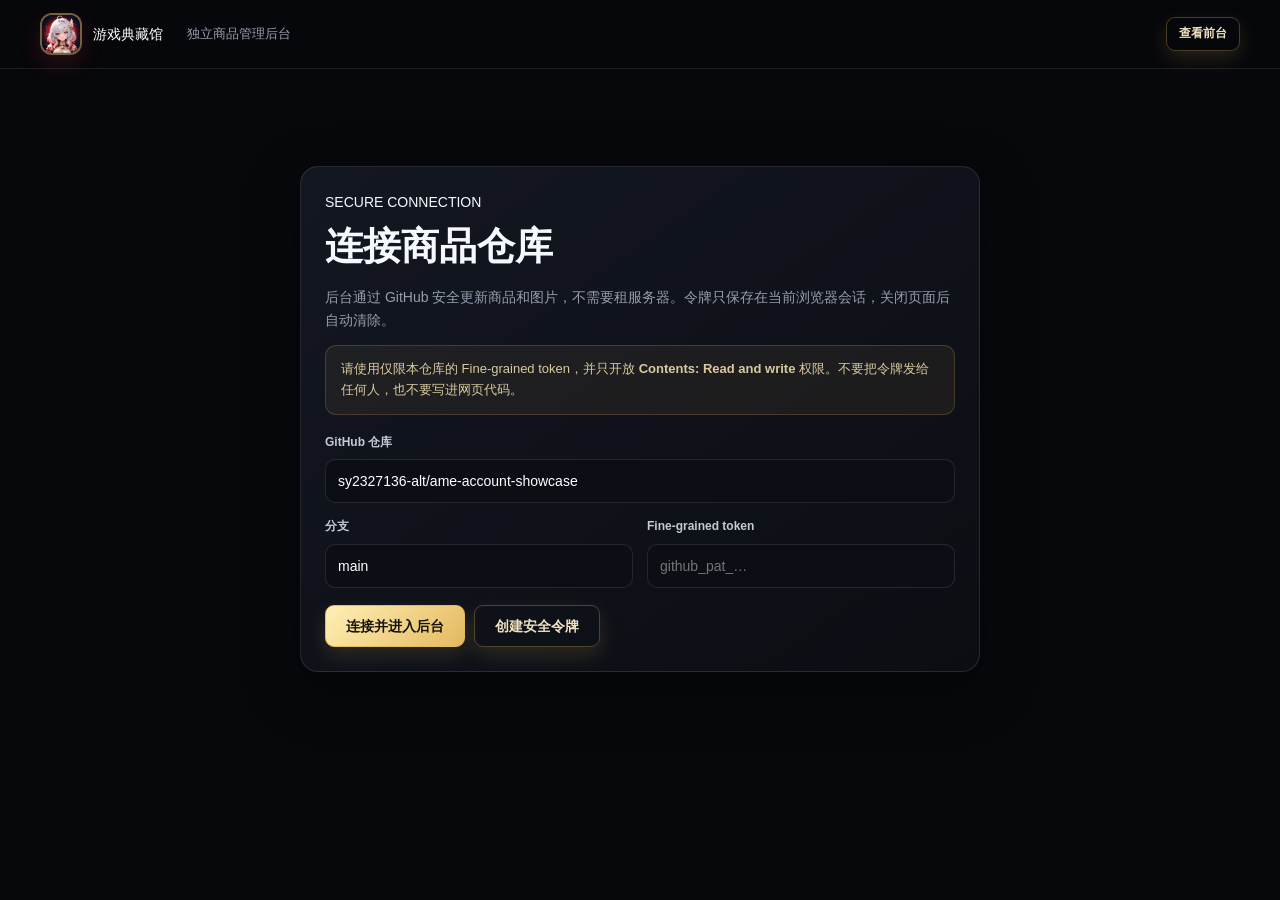
<file: admin.html>
<!doctype html><html lang="zh-CN"><head><meta charset="utf-8"><meta name="viewport" content="width=device-width,initial-scale=1,viewport-fit=cover"><meta name="theme-color" content="#07080c"><meta name="robots" content="noindex,nofollow"><title>商品管理后台｜GF 游戏典藏馆</title><link rel="stylesheet" href="./css/site.css"><link rel="stylesheet" href="./css/admin.css"></head>
<body class="admin-body"><div class="noise"></div><header class="admin-header"><div class="container admin-header-inner"><a class="brand" href="./"><span class="brand-avatar"><img src="./assets/brand-avatar.webp" alt="GF游戏典藏馆原创二次元头像"></span><span>游戏典藏馆</span></a><span class="admin-title">独立商品管理后台</span><div class="admin-header-actions"><a class="btn ghost small" href="./" target="_blank">查看前台</a><button class="btn small" data-disconnect style="display:none">退出连接</button></div></div></header>
<main class="admin-main">
  <section class="connect-wrap" data-connect-panel><div class="admin-panel"><span class="eyebrow">SECURE CONNECTION</span><h1>连接商品仓库</h1><p>后台通过 GitHub 安全更新商品和图片，不需要租服务器。令牌只保存在当前浏览器会话，关闭页面后自动清除。</p><div class="notice">请使用仅限本仓库的 Fine-grained token，并只开放 <b>Contents: Read and write</b> 权限。不要把令牌发给任何人，也不要写进网页代码。</div><div class="form-grid" style="margin-top:18px"><div class="form-group full"><label>GitHub 仓库</label><input class="admin-input" data-connect-repo placeholder="用户名/仓库名，例如 sy2327136/game-account-showcase"></div><div class="form-group"><label>分支</label><input class="admin-input" data-connect-branch value="main"></div><div class="form-group"><label>Fine-grained token</label><input class="admin-input" data-connect-token type="password" autocomplete="off" placeholder="github_pat_…"></div></div><div class="connect-actions"><button class="btn" data-connect>连接并进入后台</button><a class="btn ghost" href="https://github.com/settings/personal-access-tokens/new" target="_blank" rel="noopener">创建安全令牌</a></div></div></section>
  <section class="container admin-shell" data-admin-shell><div class="dashboard-head"><div><h1>商品管理</h1><p><span class="status-dot">已连接</span> · <span data-repo-label></span></p></div><button class="btn" data-new-product>＋ 新建商品</button></div>
    <div class="admin-layout"><div class="admin-panel product-list-panel"><div class="panel-head"><h2>全部商品 <span data-product-total></span></h2><input class="admin-input admin-search" data-admin-search placeholder="搜索商品…"></div><div class="admin-table-wrap"><table class="admin-table"><thead><tr><th>商品</th><th>类型</th><th>价格</th><th>后台来源</th><th>状态</th><th>操作</th></tr></thead><tbody data-admin-list></tbody></table></div></div>
      <aside class="admin-panel editor-panel"><h2 data-editor-title>新建商品</h2><form data-product-form><input type="hidden" name="id"><div class="form-grid">
        <div class="form-group"><label>商品类型 *</label><select class="admin-input" name="productType" required><option value="account">游戏账号</option><option value="recharge">游戏充值</option></select></div><div class="form-group"><label>游戏名称 *</label><input class="admin-input" name="gameName" required placeholder="王者荣耀"></div>
        <div class="form-group full"><label>商品标题 *</label><input class="admin-input" name="title" required placeholder="国服百星 · 典藏账号"></div><div class="form-group full"><label>副标题</label><input class="admin-input" name="subtitle" placeholder="安卓QQ｜资料齐全"></div>
        <div class="form-group"><label>现价（元） *</label><input class="admin-input" name="priceYuan" type="number" min="0" step="0.01" required></div><div class="form-group"><label>原价（元）</label><input class="admin-input" name="originalPriceYuan" type="number" min="0" step="0.01"></div>
        <div class="form-group"><label>厂商</label><input class="admin-input" name="publisher" placeholder="腾讯游戏"></div><div class="form-group"><label>平台</label><input class="admin-input" name="platform" placeholder="安卓QQ / PC"></div>
        <div class="form-group"><label>区服</label><input class="admin-input" name="server" placeholder="全区服"></div><div class="form-group"><label>地区</label><input class="admin-input" name="region" placeholder="国服 / 海外"></div>
        <div class="form-group"><label>角标</label><input class="admin-input" name="badge" placeholder="镇店推荐"></div><div class="form-group"><label>标签（逗号分隔）</label><input class="admin-input" name="tags" placeholder="满级, 限定, 可换绑"></div>
        <div class="form-group full"><label>商品介绍</label><textarea class="admin-input" name="description"></textarea></div><div class="form-group full"><label>规格（每行：名称=内容）</label><textarea class="admin-input" name="specs" placeholder="英雄数量=123&#10;皮肤数量=286"></textarea></div>
        <div class="form-group full"><label>商品图片（最多 30 张）</label><div class="upload-zone"><input id="image-upload" type="file" accept="image/jpeg,image/png,image/webp,image/avif" multiple><label class="btn small" for="image-upload">选择图片上传</label><div class="image-count" data-image-count>0 / 30 张 · 第一张作为封面</div></div><div class="image-grid" data-image-grid></div></div>
        <div class="form-group full"><div class="check-row"><label><input type="checkbox" name="active" checked> 上架展示</label><label><input type="checkbox" name="featured"> 首页精选</label></div></div>
      </div><div class="progress" data-progress><div class="progress-bar"><span data-progress-bar></span></div><div class="progress-text" data-progress-text>准备保存…</div></div><div class="form-actions"><button class="btn" type="submit" data-save>保存并发布</button><button class="btn ghost" type="button" data-reset-form>清空</button></div></form></aside>
    </div>
  </section>
</main><div class="toast" data-toast></div><script src="./js/config.js"></script><script src="./js/common.js"></script><script src="./js/admin.js"></script></body></html>
</file>
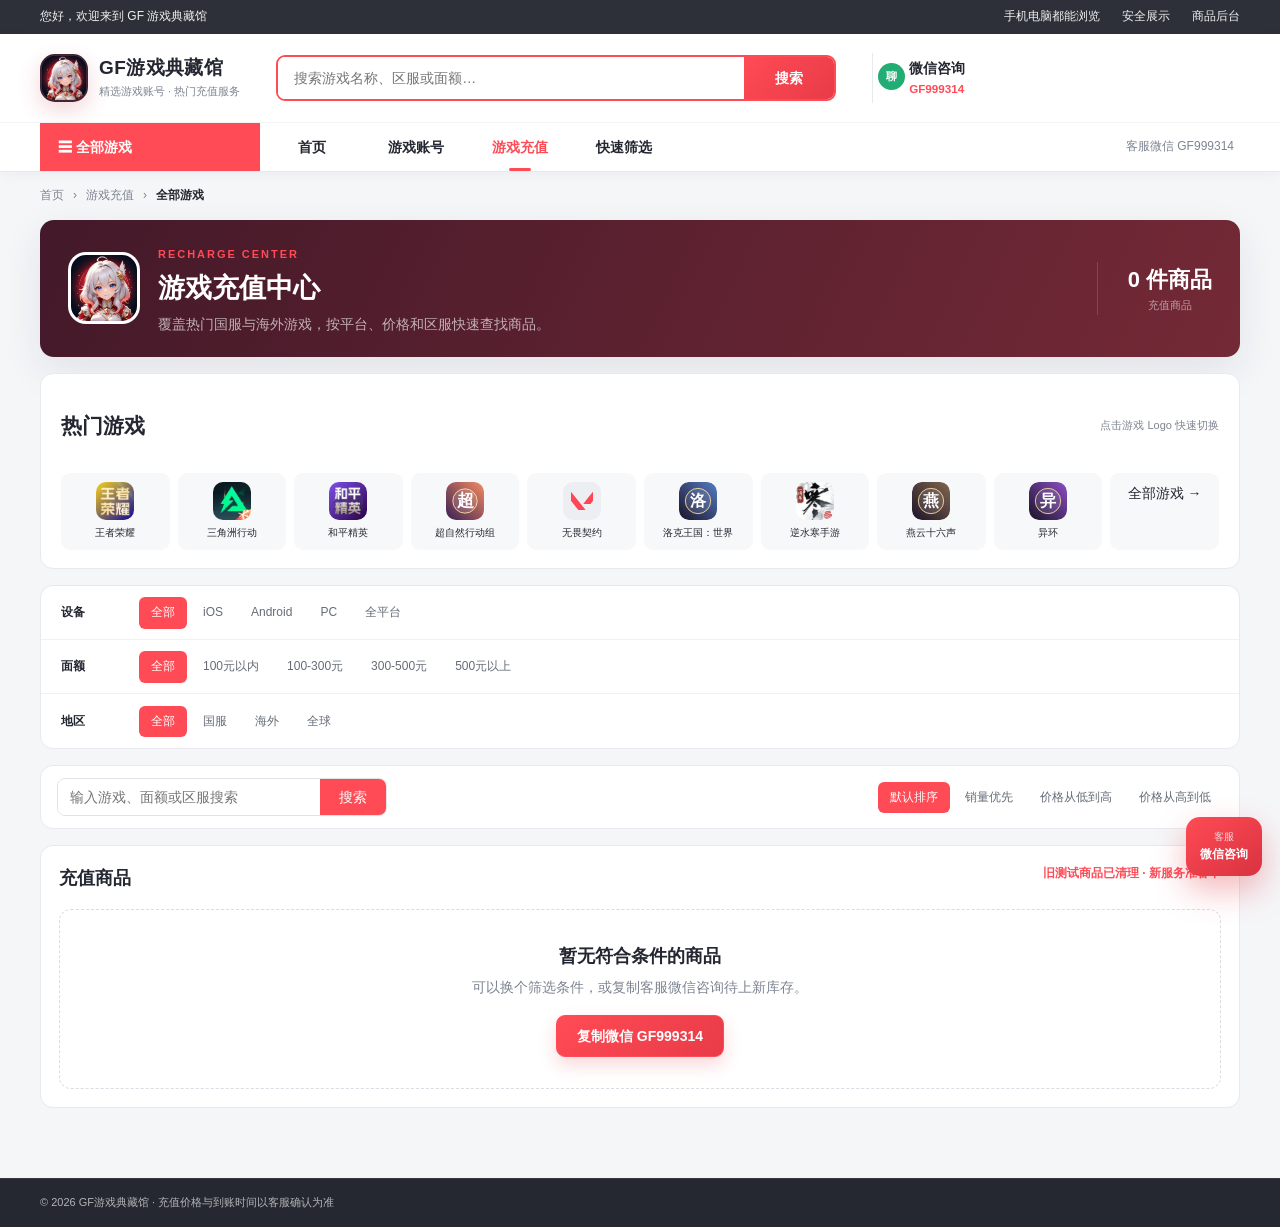
<file: recharge.html>
<!doctype html><html lang="zh-CN"><head><meta charset="utf-8"><meta name="viewport" content="width=device-width,initial-scale=1,viewport-fit=cover"><meta name="theme-color" content="#ff4b50"><title>游戏充值中心｜GF游戏典藏馆</title><link rel="stylesheet" href="./css/site.css"></head>
<body class="market-body"><div class="utility-bar"><div class="container utility-inner"><span>您好，欢迎来到 GF 游戏典藏馆</span><div><span>手机电脑都能浏览</span><span>安全展示</span><a href="./admin.html">商品后台</a></div></div></div><header class="site-header"><div class="container header-main"><a class="brand" href="./"><span class="brand-avatar"><img src="./assets/brand-avatar.webp" alt="GF游戏典藏馆原创二次元头像"></span><span><b>GF游戏典藏馆</b><small>精选游戏账号 · 热门充值服务</small></span></a><form class="global-search" data-global-search><input name="q" placeholder="搜索游戏名称、区服或面额…"><button>搜索</button></form><button class="header-contact" data-copy-wechat><b>微信咨询</b><small>GF999314</small></button><button class="menu" data-menu>☰</button></div><div class="nav-bar"><div class="container nav-inner"><a class="all-games-link" href="#game-select">☰ 全部游戏</a><nav class="nav" data-nav><a href="./">首页</a><a href="./accounts.html">游戏账号</a><a class="active" href="./recharge.html">游戏充值</a><a href="#filter">快速筛选</a></nav><button class="nav-wechat" data-copy-wechat>客服微信 GF999314</button></div></div></header>
<main class="catalog-page" data-catalog="recharge"><div class="container"><div class="breadcrumb"><a href="./">首页</a><span>›</span><a href="./recharge.html">游戏充值</a><span>›</span><b data-breadcrumb-game>全部游戏</b></div><section class="catalog-intro recharge-intro"><div class="catalog-intro-logo" data-selected-logo><span>充</span></div><div><span class="section-label">RECHARGE CENTER</span><h1 data-selected-game>游戏充值中心</h1><p>覆盖热门国服与海外游戏，按平台、价格和区服快速查找商品。</p></div><div class="catalog-intro-stats"><strong data-result-count>正在加载…</strong><span>充值商品</span></div></section>
<section class="game-select-panel" id="game-select"><div class="panel-title"><h2>热门游戏</h2><span>点击游戏 Logo 快速切换</span></div><div class="game-strip" data-game-strip data-game-target="recharge.html"></div></section>
<section class="filter-panel" id="filter"><div class="filter-row"><strong>设备</strong><div><button class="is-active" data-filter-key="system" data-filter-value="all">全部</button><button data-filter-key="system" data-filter-value="iOS">iOS</button><button data-filter-key="system" data-filter-value="Android">Android</button><button data-filter-key="system" data-filter-value="PC">PC</button><button data-filter-key="system" data-filter-value="全平台">全平台</button></div></div><div class="filter-row"><strong>面额</strong><div><button class="is-active" data-filter-key="price" data-filter-value="all">全部</button><button data-filter-key="price" data-filter-value="0-100">100元以内</button><button data-filter-key="price" data-filter-value="100-300">100-300元</button><button data-filter-key="price" data-filter-value="300-500">300-500元</button><button data-filter-key="price" data-filter-value="500+">500元以上</button></div></div><div class="filter-row"><strong>地区</strong><div><button class="is-active" data-filter-key="region" data-filter-value="all">全部</button><button data-filter-key="region" data-filter-value="国服">国服</button><button data-filter-key="region" data-filter-value="海外">海外</button><button data-filter-key="region" data-filter-value="全球">全球</button></div></div></section>
<section class="catalog-toolbar"><div class="catalog-search"><input data-search placeholder="输入游戏、面额或区服搜索"><button>搜索</button></div><div class="sort-tabs"><button class="is-active" data-sort-value="recommended">默认排序</button><button data-sort-value="sales">销量优先</button><button data-sort-value="price-asc">价格从低到高</button><button data-sort-value="price-desc">价格从高到低</button></div></section><section class="catalog-results"><div class="result-summary"><span>充值商品</span><b>旧测试商品已清理 · 新服务准备中</b></div><div class="product-grid" data-product-grid></div></section></div></main>
<div class="modal" data-product-modal></div><button class="floating-contact" data-copy-wechat><span>客服</span><b>微信咨询</b></button><footer class="footer"><div class="footer-bottom"><div class="container">© <span data-year></span> GF游戏典藏馆 · 充值价格与到账时间以客服确认为准</div></div></footer><script src="./js/config.js"></script><script src="./js/games.js"></script><script src="./js/common.js"></script><script src="./js/catalog.js"></script></body></html>
</file>
<file: css/site.css>
:root {
  --bg: #f5f6f8;
  --panel: #fff;
  --panel-soft: #fafafa;
  --text: #242731;
  --muted: #7d8491;
  --line: #e7e9ee;
  --accent: #ff4b55;
  --accent-dark: #e83b47;
  --orange: #ff8a00;
  --gold: #e4b95f;
  --gold-2: #fff0b5;
  --green: #21ad73;
  --shadow: 0 14px 40px rgba(34, 38, 51, .09);
  --radius: 16px;
}

* { box-sizing: border-box; }
html { scroll-behavior: smooth; }
body { margin: 0; color: var(--text); background: var(--bg); font: 14px/1.6 -apple-system, BlinkMacSystemFont, "Segoe UI", "PingFang SC", "Microsoft YaHei", sans-serif; }
body.market-body { min-width: 320px; }
button, input, textarea, select { font: inherit; }
button, a { -webkit-tap-highlight-color: transparent; }
button { color: inherit; }
a { color: inherit; text-decoration: none; }
img { max-width: 100%; display: block; }
.container { width: min(1200px, calc(100% - 32px)); margin: 0 auto; }

.utility-bar { color: rgba(255,255,255,.92); background: #2d3038; font-size: 12px; }
.utility-inner { height: 34px; display: flex; align-items: center; justify-content: space-between; }
.utility-inner > div { display: flex; align-items: center; gap: 22px; }
.utility-inner a:hover { color: #fff; }

.site-header { position: relative; z-index: 30; background: #fff; box-shadow: 0 3px 14px rgba(32,37,50,.04); }
.header-main { min-height: 88px; display: flex; align-items: center; gap: 36px; }
.brand { min-width: max-content; display: inline-flex; align-items: center; gap: 11px; }
.brand-avatar { width: 48px; height: 48px; flex: 0 0 auto; overflow: hidden; border: 2px solid rgba(255,75,85,.2); border-radius: 15px; background: #151929; box-shadow: 0 8px 22px rgba(193,45,58,.2); }
.brand-avatar img { width: 100%; height: 100%; object-fit: cover; }
.brand b, .brand small { display: block; }
.brand b { font-size: 19px; line-height: 1.25; letter-spacing: .02em; }
.brand small { margin-top: 3px; color: var(--muted); font-size: 11px; }
.global-search { height: 46px; max-width: 560px; flex: 1; display: flex; overflow: hidden; border: 2px solid var(--accent); border-radius: 9px; background: #fff; }
.global-search input { min-width: 0; flex: 1; padding: 0 16px; border: 0; outline: 0; color: var(--text); }
.global-search button { width: 90px; border: 0; color: #fff; background: linear-gradient(135deg,var(--accent),var(--accent-dark)); cursor: pointer; font-weight: 700; }
.header-contact { min-width: 118px; padding: 4px 14px 4px 36px; position: relative; border: 0; border-left: 1px solid var(--line); background: transparent; text-align: left; cursor: pointer; }
.header-contact::before { content: "聊"; width: 27px; height: 27px; position: absolute; left: 5px; top: 10px; display: grid; place-items: center; color: #fff; border-radius: 50%; background: var(--green); font-size: 11px; font-weight: 800; }
.header-contact b, .header-contact small { display: block; }
.header-contact small { color: var(--accent); font-weight: 700; }
.menu { display: none; width: 42px; height: 42px; border: 1px solid var(--line); border-radius: 10px; background: #fff; font-size: 20px; cursor: pointer; }
.nav-bar { border-top: 1px solid #f3f4f6; border-bottom: 1px solid var(--line); }
.nav-inner { height: 48px; display: flex; align-items: center; }
.all-games-link { width: 220px; height: 48px; padding: 0 18px; display: flex; align-items: center; gap: 8px; color: #fff; background: var(--accent); font-weight: 700; }
.nav { height: 100%; display: flex; align-items: stretch; }
.nav a { min-width: 104px; padding: 0 18px; display: grid; place-items: center; position: relative; font-weight: 600; }
.nav a:hover, .nav a.active { color: var(--accent); }
.nav a.active::after { content: ""; width: 22px; height: 3px; position: absolute; left: 50%; bottom: 0; border-radius: 2px; background: var(--accent); transform: translateX(-50%); }
.nav-wechat { margin-left: auto; border: 0; color: var(--muted); background: transparent; cursor: pointer; font-size: 12px; }

.market-hero-shell { margin-top: 18px; display: grid; grid-template-columns: 220px minmax(0,1fr); gap: 16px; }
.category-menu { overflow: hidden; border: 1px solid var(--line); border-radius: 14px; background: #fff; box-shadow: 0 8px 24px rgba(40,46,60,.05); }
.category-title { height: 46px; padding: 0 17px; display: flex; align-items: center; border-bottom: 1px solid var(--line); font-weight: 800; }
.category-menu > a { height: 50px; padding: 0 13px; display: flex; align-items: center; gap: 10px; border-bottom: 1px solid #f1f2f4; font-size: 13px; transition: .18s; }
.category-menu > a:hover { padding-left: 17px; color: var(--accent); background: #fff6f6; }
.category-menu > a > img, .menu-brand-logo { width: 30px; height: 30px; flex: 0 0 auto; overflow: hidden; border-radius: 8px; background: #f2f3f6; }
.category-menu > a > img { object-fit: cover; }
.menu-brand-logo { padding: 5px; display: grid; place-items: center; }
.menu-brand-logo img { width: 100%; height: 100%; object-fit: contain; }
.category-menu > a > span:last-child { margin-left: auto; color: #a4a9b2; font-size: 10px; }
.category-menu > a.category-more { border-bottom: 0; justify-content: center; color: var(--accent); font-weight: 700; }
.hero-banner { min-height: 397px; overflow: hidden; position: relative; border-radius: 16px; color: #fff; background: #111827 url("../assets/hero-duo.webp") right center/cover no-repeat; box-shadow: var(--shadow); }
.hero-banner::before { content: ""; position: absolute; inset: 0; background: linear-gradient(90deg,rgba(13,16,29,.98) 0%,rgba(27,19,29,.9) 46%,rgba(13,16,29,.15) 76%); }
.hero-copy { width: 58%; padding: 58px 20px 35px 54px; position: relative; z-index: 1; }
.hero-kicker, .section-label { color: var(--accent); font-size: 11px; font-weight: 800; letter-spacing: .18em; }
.hero-copy h1 { margin: 10px 0 13px; font-size: clamp(34px,4.1vw,56px); line-height: 1.13; letter-spacing: -.03em; }
.hero-copy h1 em { color: #ffd6d8; font-style: normal; }
.hero-copy p { max-width: 570px; margin: 0 0 22px; color: rgba(255,255,255,.68); }
.hero-actions { display: flex; flex-wrap: wrap; gap: 10px; }
.hero-points { margin-top: 23px; display: flex; flex-wrap: wrap; gap: 15px; color: rgba(255,255,255,.72); font-size: 11px; }
.hero-points span::first-letter { color: #77e4a4; }

.btn { min-height: 42px; padding: 0 20px; display: inline-flex; align-items: center; justify-content: center; border: 1px solid var(--accent); border-radius: 9px; color: #fff; background: linear-gradient(135deg,var(--accent),var(--accent-dark)); box-shadow: 0 8px 18px rgba(232,59,71,.2); cursor: pointer; font-weight: 700; }
.btn:hover { filter: brightness(.98); transform: translateY(-1px); }
.btn.ghost { color: var(--accent); border-color: #ffc3c6; background: #fff; box-shadow: none; }
.btn.small { min-height: 34px; padding: 0 12px; font-size: 12px; }
.hero-banner .btn.ghost { color: #fff; border-color: rgba(255,255,255,.3); background: rgba(255,255,255,.08); backdrop-filter: blur(8px); }

.service-ribbon { margin-top: 18px; background: #fff; border-top: 1px solid var(--line); border-bottom: 1px solid var(--line); }
.ribbon-grid { min-height: 86px; display: grid; grid-template-columns: repeat(4,1fr); }
.ribbon-grid > div { padding: 0 26px; display: grid; grid-template-columns: 42px 1fr; grid-template-rows: 1fr 1fr; align-content: center; border-right: 1px solid var(--line); }
.ribbon-grid > div:last-child { border-right: 0; }
.ribbon-icon { width: 38px; height: 38px; grid-row: 1/3; align-self: center; display: grid; place-items: center; color: var(--accent); border-radius: 12px; background: #fff0f1; font-weight: 900; }
.ribbon-grid strong { align-self: end; }
.ribbon-grid small { color: var(--muted); }

.market-section { padding: 62px 0; }
.market-section.alt { background: #eef0f3; }
.market-section-head { margin-bottom: 26px; display: flex; align-items: end; justify-content: space-between; gap: 22px; }
.market-section-head h2 { margin: 4px 0 3px; font-size: 30px; line-height: 1.25; }
.market-section-head p { margin: 0; color: var(--muted); }
.more-link, .text-link { color: var(--accent); font-weight: 700; }
.head-tabs { display: flex; gap: 5px; }
.head-tabs a { padding: 8px 17px; border-radius: 8px; color: var(--muted); background: #fff; }
.head-tabs a.active { color: #fff; background: var(--accent); }

.game-grid { display: grid; grid-template-columns: repeat(8,minmax(0,1fr)); gap: 12px; }
.game-tile { min-width: 0; padding: 17px 8px 14px; display: flex; flex-direction: column; align-items: center; gap: 10px; border: 1px solid var(--line); border-radius: 14px; background: #fff; text-align: center; transition: .2s; }
.game-tile:hover { border-color: #ffc4c7; box-shadow: 0 12px 28px rgba(42,45,56,.1); transform: translateY(-3px); }
.game-logo { width: 64px; height: 64px; padding: 0; overflow: hidden; border-radius: 16px; background: #f1f2f4; box-shadow: 0 5px 14px rgba(40,44,56,.12); }
.game-logo.is-brand { padding: 13px; }
.game-logo img { width: 100%; height: 100%; object-fit: cover; }
.game-logo.is-brand img { object-fit: contain; }
.game-tile-copy { min-width: 0; }
.game-tile-copy strong, .game-tile-copy small { display: block; overflow: hidden; text-overflow: ellipsis; white-space: nowrap; }
.game-tile-copy strong { font-size: 13px; }
.game-tile-copy small { color: var(--muted); font-size: 10px; }

.product-grid { display: grid; grid-template-columns: repeat(4,minmax(0,1fr)); gap: 16px; }
.product-card { min-width: 0; overflow: hidden; position: relative; border: 1px solid var(--line); border-radius: 14px; background: #fff; box-shadow: 0 8px 24px rgba(36,40,52,.045); transition: .22s; }
.product-card:hover { border-color: #ffbdc1; box-shadow: 0 16px 35px rgba(36,40,52,.1); transform: translateY(-3px); }
.favorite { width: 34px; height: 34px; position: absolute; right: 10px; top: 10px; z-index: 3; border: 0; border-radius: 50%; color: #c7cbd2; background: rgba(255,255,255,.92); box-shadow: 0 4px 12px rgba(0,0,0,.12); cursor: pointer; }
.favorite.is-on { color: var(--accent); }
.card-image { width: 100%; aspect-ratio: 1.28; padding: 0; display: block; overflow: hidden; position: relative; border: 0; background: #e7e9ee; cursor: pointer; }
.card-image > img { width: 100%; height: 100%; object-fit: cover; object-position: top; transition: .35s; }
.product-card:hover .card-image > img { transform: scale(1.035); }
.card-badge { position: absolute; left: 0; top: 0; padding: 5px 10px; color: #fff; border-radius: 0 0 9px 0; background: var(--accent); font-size: 11px; font-weight: 700; }
.photo-count { position: absolute; right: 8px; bottom: 8px; padding: 3px 8px; border-radius: 20px; color: #fff; background: rgba(0,0,0,.56); font-size: 10px; }
.card-body { padding: 14px; }
.card-game-line, .detail-game { display: flex; align-items: center; gap: 9px; }
.mini-game-logo { width: 34px; height: 34px; flex: 0 0 auto; overflow: hidden; border-radius: 9px; background: #f0f1f3; }
.mini-game-logo.is-brand { padding: 7px; }
.mini-game-logo img { width: 100%; height: 100%; object-fit: cover; }
.mini-game-logo.is-brand img { object-fit: contain; }
.card-game-line strong, .card-game-line small { display: block; }
.card-game-line small { color: var(--muted); font-size: 10px; }
.card-title, .home-product-card h3 { width: 100%; min-height: 44px; margin: 11px 0 4px; padding: 0; display: -webkit-box; overflow: hidden; border: 0; color: var(--text); background: none; text-align: left; font-size: 15px; font-weight: 800; line-height: 1.45; -webkit-box-orient: vertical; -webkit-line-clamp: 2; cursor: pointer; }
.home-product-card h3 { margin-top: 11px; }
.card-subtitle { margin: 0; overflow: hidden; color: var(--muted); text-overflow: ellipsis; white-space: nowrap; font-size: 11px; }
.tags { min-height: 25px; margin-top: 10px; display: flex; align-items: center; gap: 5px; overflow: hidden; }
.tag, .verify-tag { padding: 3px 6px; flex: 0 0 auto; border-radius: 5px; color: #8a6466; background: #fff2f3; font-size: 9px; }
.verify-tag { color: #16885b; background: #ebfaf3; }
.price-row { margin-top: 13px; padding-top: 12px; display: flex; align-items: end; justify-content: space-between; gap: 8px; border-top: 1px solid #f0f1f3; }
.price strong { display: block; color: var(--accent); font-size: 21px; line-height: 1.1; }
.price strong::first-letter, .detail-price::first-letter { font-size: 13px; }
.price del { color: #a3a8b1; font-size: 10px; }
.detail-link { padding: 6px 9px; border: 1px solid #ffc2c5; border-radius: 7px; color: var(--accent); background: #fff; cursor: pointer; font-size: 11px; }

.service-portals { display: grid; grid-template-columns: 1fr 1fr; gap: 18px; }
.service-portal { min-height: 310px; overflow: hidden; position: relative; border-radius: 18px; color: #fff; background: #171a25; box-shadow: var(--shadow); }
.service-portal::after { content: ""; position: absolute; inset: 0; background: linear-gradient(90deg,rgba(10,12,20,.96),rgba(10,12,20,.35)); }
.service-portal.recharge::after { background: linear-gradient(90deg,rgba(40,13,25,.95),rgba(40,13,25,.25)); }
.service-portal img { width: 100%; height: 100%; position: absolute; inset: 0; object-fit: cover; object-position: right top; transition: .4s; }
.service-portal:hover img { transform: scale(1.03); }
.service-portal > div { width: 58%; padding: 54px 0 30px 38px; position: relative; z-index: 2; }
.service-portal span { color: #ff9ca1; font-size: 10px; font-weight: 800; letter-spacing: .15em; }
.service-portal h3 { margin: 6px 0 9px; font-size: 29px; }
.service-portal p { color: rgba(255,255,255,.65); }
.service-portal b { color: #fff; }

.breadcrumb { min-height: 48px; display: flex; align-items: center; gap: 9px; color: var(--muted); font-size: 12px; }
.breadcrumb b { color: var(--text); }
.catalog-page { padding-bottom: 70px; }
.catalog-intro { min-height: 120px; padding: 22px 28px; display: flex; align-items: center; gap: 18px; border-radius: 14px; color: #fff; background: linear-gradient(115deg,#222837,#421d27); box-shadow: var(--shadow); }
.catalog-intro-logo { width: 72px; height: 72px; flex: 0 0 auto; overflow: hidden; display: grid; place-items: center; border: 3px solid rgba(255,255,255,.25); border-radius: 18px; background: #fff; color: var(--accent); font-size: 22px; font-weight: 900; }
.catalog-intro-logo img { width: 100%; height: 100%; object-fit: cover; }
.catalog-intro-logo img.is-brand { padding: 15px; object-fit: contain; }
.catalog-intro h1 { margin: 3px 0 2px; font-size: 27px; }
.catalog-intro p { margin: 0; color: rgba(255,255,255,.65); }
.catalog-intro-stats { margin-left: auto; padding-left: 30px; border-left: 1px solid rgba(255,255,255,.15); text-align: center; }
.catalog-intro-stats strong, .catalog-intro-stats span { display: block; }
.catalog-intro-stats strong { font-size: 22px; }
.catalog-intro-stats span { color: rgba(255,255,255,.55); font-size: 11px; }
.recharge-intro { background: linear-gradient(115deg,#431929,#742936); }

.game-select-panel, .filter-panel, .catalog-toolbar, .catalog-results { margin-top: 16px; border: 1px solid var(--line); border-radius: 13px; background: #fff; }
.game-select-panel { padding: 18px 20px; }
.panel-title { margin-bottom: 13px; display: flex; justify-content: space-between; align-items: center; }
.panel-title strong { font-size: 15px; }
.panel-title span { color: var(--muted); font-size: 11px; }
.game-strip { display: grid; grid-template-columns: repeat(10,minmax(0,1fr)); gap: 8px; }
.game-chip { min-width: 0; padding: 8px 3px; display: flex; flex-direction: column; align-items: center; gap: 5px; border: 1px solid transparent; border-radius: 9px; background: #f7f8f9; cursor: pointer; }
.game-chip:hover, .game-chip.is-active { color: var(--accent); border-color: #ffc8cb; background: #fff5f5; }
.game-chip-logo { width: 38px; height: 38px; overflow: hidden; border-radius: 10px; background: #eceef1; }
.game-chip-logo.is-brand { padding: 8px; }
.game-chip-logo img { width: 100%; height: 100%; object-fit: cover; }
.game-chip-logo.is-brand img { object-fit: contain; }
.game-chip span:last-child { max-width: 100%; overflow: hidden; text-overflow: ellipsis; white-space: nowrap; font-size: 10px; }

.filter-panel { overflow: hidden; }
.filter-row { min-height: 54px; padding: 10px 20px; display: flex; align-items: center; gap: 14px; border-bottom: 1px solid #f0f1f3; }
.filter-row:last-child { border-bottom: 0; }
.filter-row > strong { width: 64px; flex: 0 0 auto; font-size: 12px; }
.filter-row > div { display: flex; flex-wrap: wrap; gap: 4px; }
.filter-row button, .sort-tabs button { padding: 6px 12px; border: 0; border-radius: 6px; color: #656c77; background: transparent; cursor: pointer; font-size: 12px; }
.filter-row button:hover, .filter-row button.is-active, .sort-tabs button.is-active { color: #fff; background: var(--accent); }
.catalog-toolbar { padding: 12px 16px; display: flex; align-items: center; justify-content: space-between; gap: 16px; }
.catalog-search { width: 330px; height: 38px; display: flex; overflow: hidden; border: 1px solid #dfe2e7; border-radius: 8px; }
.catalog-search input { min-width: 0; flex: 1; padding: 0 12px; border: 0; outline: 0; }
.catalog-search button { width: 66px; border: 0; color: #fff; background: var(--accent); cursor: pointer; }
.sort-tabs { display: flex; gap: 3px; }
.catalog-results { padding: 18px; }
.result-summary { margin-bottom: 16px; display: flex; justify-content: space-between; }
.result-summary span { font-size: 18px; font-weight: 800; }
.result-summary b { color: var(--accent); font-size: 12px; }
.empty { min-height: 180px; grid-column: 1/-1; padding: 30px; display: grid; place-items: center; align-content: center; gap: 6px; border: 1px dashed #d9dde3; border-radius: 12px; color: var(--muted); background: #fff; text-align: center; }
.empty span { color: var(--text); font-size: 18px; font-weight: 800; }
.empty p { margin: 0 0 10px; }

.modal { position: fixed; inset: 0; z-index: 100; padding: 24px; display: none; align-items: center; justify-content: center; background: rgba(15,18,27,.74); backdrop-filter: blur(8px); }
.modal.is-open { display: flex; }
.modal-card { width: min(1120px,100%); max-height: calc(100vh - 48px); overflow: auto; position: relative; border-radius: 18px; background: #fff; box-shadow: 0 30px 80px rgba(0,0,0,.28); }
.modal-close { width: 38px; height: 38px; position: absolute; right: 12px; top: 12px; z-index: 2; border: 0; border-radius: 50%; background: rgba(255,255,255,.92); box-shadow: 0 4px 15px rgba(0,0,0,.15); cursor: pointer; }
.modal-grid { display: grid; grid-template-columns: minmax(0,1fr) minmax(420px,.9fr); }
.gallery { min-width: 0; padding: 24px; background: #f2f3f6; }
.gallery-main { aspect-ratio: 1.12; overflow: hidden; border-radius: 13px; background: #dfe2e7; }
.gallery-main img { width: 100%; height: 100%; object-fit: contain; object-position: center; }
.thumbs { margin-top: 11px; display: flex; gap: 8px; overflow: auto; }
.thumb { width: 62px; height: 62px; padding: 2px; flex: 0 0 auto; overflow: hidden; border: 2px solid transparent; border-radius: 8px; background: #fff; cursor: pointer; }
.thumb.is-active { border-color: var(--accent); }
.thumb img { width: 100%; height: 100%; object-fit: cover; }
.gallery-count { margin: 9px 2px 0; color: var(--muted); font-size: 11px; }
.detail { padding: 34px 30px; }
.detail-game b, .detail-game small { display: block; }
.detail-game small { color: var(--muted); font-size: 10px; }
.detail h2 { margin: 18px 0 4px; padding-right: 24px; font-size: 24px; line-height: 1.4; }
.lead, .detail-description { color: var(--muted); }
.detail-price { margin: 18px 0; padding: 17px 20px; color: var(--accent); background: #fff3f4; font-size: 30px; font-weight: 800; }
.detail-price small { margin-right: 14px; color: #a45c61; font-size: 11px; font-weight: 400; }
.protection-row { display: flex; flex-wrap: wrap; gap: 8px; }
.protection-row span { padding: 5px 8px; border-radius: 6px; color: #16885b; background: #ebfaf3; font-size: 10px; }
.detail-section-title { margin: 20px 0 9px; font-size: 14px; }
.spec-grid { display: grid; grid-template-columns: 1fr 1fr; border-top: 1px solid var(--line); border-left: 1px solid var(--line); }
.spec { min-height: 48px; padding: 8px 11px; border-right: 1px solid var(--line); border-bottom: 1px solid var(--line); }
.spec span, .spec strong { display: block; }
.spec span { color: var(--muted); font-size: 9px; }
.spec strong { font-size: 12px; }
.contact-note { margin-top: 17px; padding: 11px 13px; display: flex; gap: 10px; border-radius: 8px; color: #8b6960; background: #fff7ed; font-size: 11px; }
.contact-note b { flex: 0 0 auto; color: #d96c36; }
.detail-actions { margin-top: 18px; display: flex; gap: 9px; }

.floating-contact { min-width: 76px; padding: 12px 14px; position: fixed; right: 18px; bottom: 24px; z-index: 50; border: 0; border-radius: 14px; color: #fff; background: linear-gradient(145deg,var(--accent),#d93240); box-shadow: 0 14px 32px rgba(224,49,63,.34); cursor: pointer; }
.floating-contact span, .floating-contact b { display: block; }
.floating-contact span { font-size: 10px; opacity: .8; }
.floating-contact b { font-size: 12px; }
.footer { color: rgba(255,255,255,.65); background: #252831; }
.footer-top { padding: 43px 0; display: grid; grid-template-columns: 2fr 1fr 1fr; gap: 45px; }
.footer-top > div:not(.brand) { display: flex; flex-direction: column; gap: 7px; }
.footer-top strong { color: #fff; }
.footer .brand b { color: #fff; }
.footer .brand-avatar { border-color: rgba(255,255,255,.2); }
.footer-bottom { padding: 15px 0; border-top: 1px solid rgba(255,255,255,.08); font-size: 11px; }

@media (max-width: 1050px) {
  .header-main { gap: 18px; }
  .header-contact { display: none; }
  .nav a { min-width: auto; }
  .market-hero-shell { grid-template-columns: 190px minmax(0,1fr); }
  .all-games-link { width: 190px; }
  .game-grid { grid-template-columns: repeat(6,minmax(0,1fr)); }
  .product-grid { grid-template-columns: repeat(3,minmax(0,1fr)); }
  .game-strip { grid-template-columns: repeat(8,minmax(0,1fr)); }
  .modal-grid { grid-template-columns: 1fr 420px; }
}

@media (max-width: 820px) {
  .utility-bar { display: none; }
  .site-header { position: sticky; top: 0; }
  .header-main { min-height: 70px; flex-wrap: wrap; gap: 10px; padding: 10px 0; }
  .brand-avatar { width: 42px; height: 42px; border-radius: 13px; }
  .brand b { font-size: 16px; }
  .brand small { display: none; }
  .menu { margin-left: auto; display: block; }
  .global-search { height: 41px; max-width: none; flex: 1 0 100%; order: 3; }
  .global-search button { width: 72px; }
  .nav-bar { position: relative; }
  .nav-inner { height: auto; min-height: 43px; }
  .all-games-link { width: auto; height: 43px; padding: 0 13px; }
  .nav { padding: 8px; position: absolute; left: 16px; right: 16px; top: 47px; display: none; height: auto; flex-direction: column; border: 1px solid var(--line); border-radius: 12px; background: #fff; box-shadow: var(--shadow); }
  .nav.is-open { display: flex; }
  .nav a { min-height: 42px; display: flex; }
  .nav a.active::after { display: none; }
  .nav-wechat { padding-right: 4px; }
  .market-hero-shell { margin-top: 12px; display: block; }
  .category-menu { display: none; }
  .hero-banner { min-height: 370px; background-position: 60% center; }
  .hero-banner::before { background: linear-gradient(90deg,rgba(13,16,29,.98),rgba(20,16,27,.72)); }
  .hero-copy { width: 74%; padding: 45px 20px 30px 32px; }
  .hero-copy h1 { font-size: 36px; }
  .ribbon-grid { grid-template-columns: 1fr 1fr; }
  .ribbon-grid > div { min-height: 76px; border-bottom: 1px solid var(--line); }
  .ribbon-grid > div:nth-child(2) { border-right: 0; }
  .ribbon-grid > div:nth-child(3), .ribbon-grid > div:nth-child(4) { border-bottom: 0; }
  .market-section { padding: 45px 0; }
  .game-grid { grid-template-columns: repeat(5,minmax(0,1fr)); }
  .product-grid { grid-template-columns: repeat(2,minmax(0,1fr)); }
  .service-portals { grid-template-columns: 1fr; }
  .game-strip { grid-template-columns: repeat(6,minmax(0,1fr)); }
  .catalog-toolbar { align-items: stretch; flex-direction: column; }
  .catalog-search { width: 100%; }
  .sort-tabs { overflow-x: auto; }
  .sort-tabs button { flex: 0 0 auto; }
  .modal-grid { grid-template-columns: 1fr; }
  .gallery-main { max-height: 54vh; }
  .footer-top { grid-template-columns: 1.5fr 1fr; }
  .footer-top > div:last-child { grid-column: 1/-1; }
}

@media (max-width: 560px) {
  .container { width: min(100% - 22px,1200px); }
  .nav-wechat { max-width: 150px; overflow: hidden; text-overflow: ellipsis; white-space: nowrap; }
  .hero-banner { min-height: 390px; background-position: 64% center; }
  .hero-banner::before { background: linear-gradient(90deg,rgba(13,16,29,.98) 0%,rgba(20,16,27,.83) 66%,rgba(20,16,27,.26)); }
  .hero-copy { width: 88%; padding: 39px 18px 28px 22px; }
  .hero-copy h1 { font-size: 31px; }
  .hero-copy p { font-size: 12px; }
  .hero-points { gap: 7px 11px; }
  .ribbon-grid > div { padding: 0 12px; grid-template-columns: 34px 1fr; }
  .ribbon-icon { width: 30px; height: 30px; border-radius: 9px; }
  .ribbon-grid small { font-size: 10px; }
  .market-section-head { align-items: start; flex-direction: column; }
  .market-section-head h2 { font-size: 25px; }
  .head-tabs { width: 100%; }
  .head-tabs a { flex: 1; text-align: center; }
  .game-grid { grid-template-columns: repeat(3,minmax(0,1fr)); gap: 8px; }
  .game-logo { width: 54px; height: 54px; border-radius: 14px; }
  .game-tile { padding: 13px 4px 11px; }
  .product-grid { grid-template-columns: 1fr; }
  .card-image { aspect-ratio: 1.38; }
  .service-portal { min-height: 280px; }
  .service-portal > div { width: 68%; padding: 41px 0 24px 23px; }
  .service-portal h3 { font-size: 24px; }
  .breadcrumb { min-height: 40px; }
  .catalog-intro { min-height: 105px; padding: 17px; gap: 12px; }
  .catalog-intro-logo { width: 58px; height: 58px; border-radius: 15px; }
  .catalog-intro h1 { font-size: 20px; }
  .catalog-intro p { display: none; }
  .catalog-intro-stats { padding-left: 10px; }
  .catalog-intro-stats strong { font-size: 16px; }
  .game-select-panel { padding: 14px 11px; }
  .game-strip { grid-template-columns: repeat(4,minmax(0,1fr)); }
  .filter-row { padding: 9px 12px; align-items: flex-start; gap: 5px; }
  .filter-row > strong { width: 50px; padding-top: 6px; }
  .filter-row > div { flex: 1; flex-wrap: nowrap; overflow-x: auto; }
  .filter-row button { flex: 0 0 auto; }
  .catalog-results { padding: 11px; }
  .result-summary { align-items: center; }
  .result-summary b { font-size: 10px; }
  .modal { padding: 0; align-items: flex-end; }
  .modal-card { max-height: 94vh; border-radius: 18px 18px 0 0; }
  .gallery { padding: 15px; }
  .gallery-main { max-height: 43vh; }
  .detail { padding: 22px 17px 28px; }
  .detail h2 { font-size: 20px; }
  .spec-grid { grid-template-columns: 1fr 1fr; }
  .detail-actions { flex-direction: column; }
  .floating-contact { min-width: 68px; right: 10px; bottom: 15px; }
  .footer-top { padding: 35px 0; grid-template-columns: 1fr; gap: 25px; }
  .footer-top > div:last-child { grid-column: auto; }
}
</file>
<file: css/admin.css>
.admin-body { --bg:#07080c; --panel:#10131b; --panel-soft:#0b0e14; --text:#f6f8ff; --muted:#969eae; --line:rgba(255,255,255,.1); --accent:#e4b95f; --accent-dark:#a9792f; --shadow:0 18px 55px rgba(0,0,0,.34); min-height:100vh; color:var(--text); background:#07080c; }
.admin-body .brand { color:#fff; }
.admin-body .brand-avatar { width:42px; height:42px; border-color:rgba(228,185,95,.45); border-radius:12px; }
.admin-body .btn { color:#17130b; border-color:var(--gold); background:linear-gradient(135deg,var(--gold-2),var(--gold)); box-shadow:0 8px 20px rgba(228,185,95,.15); }
.admin-body .btn.ghost { color:#eee2c2; border-color:rgba(228,185,95,.3); background:transparent; }
.admin-header { position:sticky; top:0; z-index:40; border-bottom:1px solid var(--line); background:rgba(7,8,12,.9); backdrop-filter:blur(18px); }
.admin-header-inner { min-height:68px; display:flex; align-items:center; gap:16px; }
.admin-header .admin-title { margin-left:8px; color:var(--muted); font-size:13px; }
.admin-header-actions { margin-left:auto; display:flex; gap:8px; }
.admin-main { padding:34px 0 80px; }
.admin-panel { padding:24px; border:1px solid var(--line); border-radius:18px; background:linear-gradient(145deg,rgba(20,24,34,.96),rgba(12,14,20,.96)); box-shadow:var(--shadow); }
.connect-wrap { width:min(680px,calc(100% - 28px)); margin:7vh auto 0; }
.connect-wrap h1 { margin:8px 0; font:700 38px Georgia,"Songti SC",serif; }
.connect-wrap p { color:var(--muted); }
.notice { padding:13px 15px; border:1px solid rgba(228,185,95,.2); border-radius:11px; color:#d9c99f; background:rgba(228,185,95,.07); font-size:13px; }
.form-grid { display:grid; grid-template-columns:1fr 1fr; gap:14px; }
.form-group { display:flex; flex-direction:column; gap:7px; }
.form-group.full { grid-column:1/-1; }
.form-group label { color:#c4cad5; font-size:12px; font-weight:700; }
.form-group small { color:var(--muted); }
.admin-input { width:100%; min-height:44px; padding:10px 12px; color:white; border:1px solid var(--line); border-radius:10px; outline:none; background:#0b0e14; }
textarea.admin-input { min-height:100px; resize:vertical; }
.admin-input:focus { border-color:rgba(228,185,95,.55); box-shadow:0 0 0 3px rgba(228,185,95,.07); }
.connect-actions,.form-actions { margin-top:17px; display:flex; flex-wrap:wrap; gap:9px; }
.admin-shell { display:none; }
.admin-shell.is-connected { display:block; }
.dashboard-head { margin-bottom:22px; display:flex; justify-content:space-between; align-items:end; gap:14px; }
.dashboard-head h1 { margin:0; font:700 36px Georgia,"Songti SC",serif; }
.dashboard-head p { margin:4px 0 0; color:var(--muted); }
.status-dot { display:inline-flex; align-items:center; gap:7px; color:#8fe2ad; font-size:12px; }
.status-dot::before { content:""; width:7px; height:7px; border-radius:50%; background:#63d78f; box-shadow:0 0 12px #63d78f; }
.admin-layout { display:grid; grid-template-columns:minmax(0,1fr) 430px; gap:18px; align-items:start; }
.product-list-panel { min-width:0; }
.panel-head { margin-bottom:16px; display:flex; align-items:center; justify-content:space-between; gap:12px; }
.panel-head h2 { margin:0; font-size:18px; }
.admin-search { max-width:260px; }
.admin-table-wrap { overflow:auto; }
.admin-table { width:100%; border-collapse:collapse; min-width:780px; }
.source-admin-link { display:block; color:#f0c66e; font-size:12px; text-decoration:underline; text-underline-offset:3px; }
.source-admin-price { display:block; margin-top:3px; color:var(--muted); font-size:10px; }
.admin-table th { padding:10px; color:var(--muted); border-bottom:1px solid var(--line); text-align:left; font-size:11px; }
.admin-table td { padding:12px 10px; border-bottom:1px solid var(--line); vertical-align:middle; }
.admin-table tr:last-child td { border-bottom:0; }
.admin-product { display:flex; align-items:center; gap:11px; }
.admin-product img { width:54px; height:54px; object-fit:cover; object-position:top; border-radius:9px; background:#181b24; }
.admin-product strong,.admin-product span { display:block; }
.admin-product span { color:var(--muted); font-size:11px; }
.status-pill { padding:4px 8px; border-radius:100px; color:#84dfa7; background:rgba(99,215,143,.1); font-size:11px; }
.status-pill.off { color:#a6adba; background:rgba(255,255,255,.07); }
.row-actions { display:flex; gap:6px; }
.icon-btn { min-height:34px; padding:0 10px; border:1px solid var(--line); border-radius:8px; color:#d7dce6; background:rgba(255,255,255,.035); cursor:pointer; }
.icon-btn.danger { color:#ff8b96; }
.editor-panel { position:sticky; top:91px; max-height:calc(100vh - 110px); overflow:auto; }
.editor-panel h2 { margin:0 0 17px; font-size:19px; }
.check-row { min-height:44px; display:flex; align-items:center; gap:14px; }
.check-row label { display:flex; align-items:center; gap:6px; font-size:13px; }
.upload-zone { padding:18px; border:1px dashed rgba(228,185,95,.34); border-radius:12px; text-align:center; background:rgba(228,185,95,.035); }
.upload-zone input { display:none; }
.image-count { margin-top:8px; color:var(--muted); font-size:11px; }
.image-grid { margin-top:10px; display:grid; grid-template-columns:repeat(4,1fr); gap:7px; }
.image-item { aspect-ratio:1; position:relative; overflow:hidden; border:1px solid var(--line); border-radius:8px; background:#171a22; }
.image-item img { width:100%; height:100%; object-fit:cover; }
.image-item button { position:absolute; right:3px; top:3px; width:23px; height:23px; padding:0; border:0; border-radius:50%; color:white; background:rgba(0,0,0,.72); cursor:pointer; }
.image-item .cover-label { position:absolute; left:3px; bottom:3px; padding:2px 5px; border-radius:4px; color:#16120b; background:var(--gold); font-size:9px; }
.progress { display:none; margin-top:12px; }
.progress.is-active { display:block; }
.progress-bar { height:7px; overflow:hidden; border-radius:100px; background:rgba(255,255,255,.08); }
.progress-bar span { display:block; width:0; height:100%; background:linear-gradient(90deg,var(--gold),var(--gold-2)); transition:width .2s; }
.progress-text { margin-top:6px; color:var(--muted); font-size:11px; }
.toast { position:fixed; left:50%; bottom:24px; z-index:100; padding:12px 17px; border:1px solid var(--line); border-radius:11px; color:white; background:#171b25; box-shadow:var(--shadow); transform:translate(-50%,150%); opacity:0; transition:.25s; }
.toast.is-visible { transform:translate(-50%,0); opacity:1; }
@media(max-width:1050px){.admin-layout{grid-template-columns:1fr}.editor-panel{position:static;max-height:none}.admin-search{max-width:none}}
@media(max-width:620px){.admin-header .admin-title{display:none}.admin-header-actions .ghost{display:none}.admin-main{padding-top:20px}.admin-panel{padding:17px}.form-grid{grid-template-columns:1fr}.form-group.full{grid-column:auto}.dashboard-head{align-items:start;flex-direction:column}.dashboard-head h1{font-size:30px}.panel-head{align-items:stretch;flex-direction:column}.image-grid{grid-template-columns:repeat(3,1fr)}}
</file>
